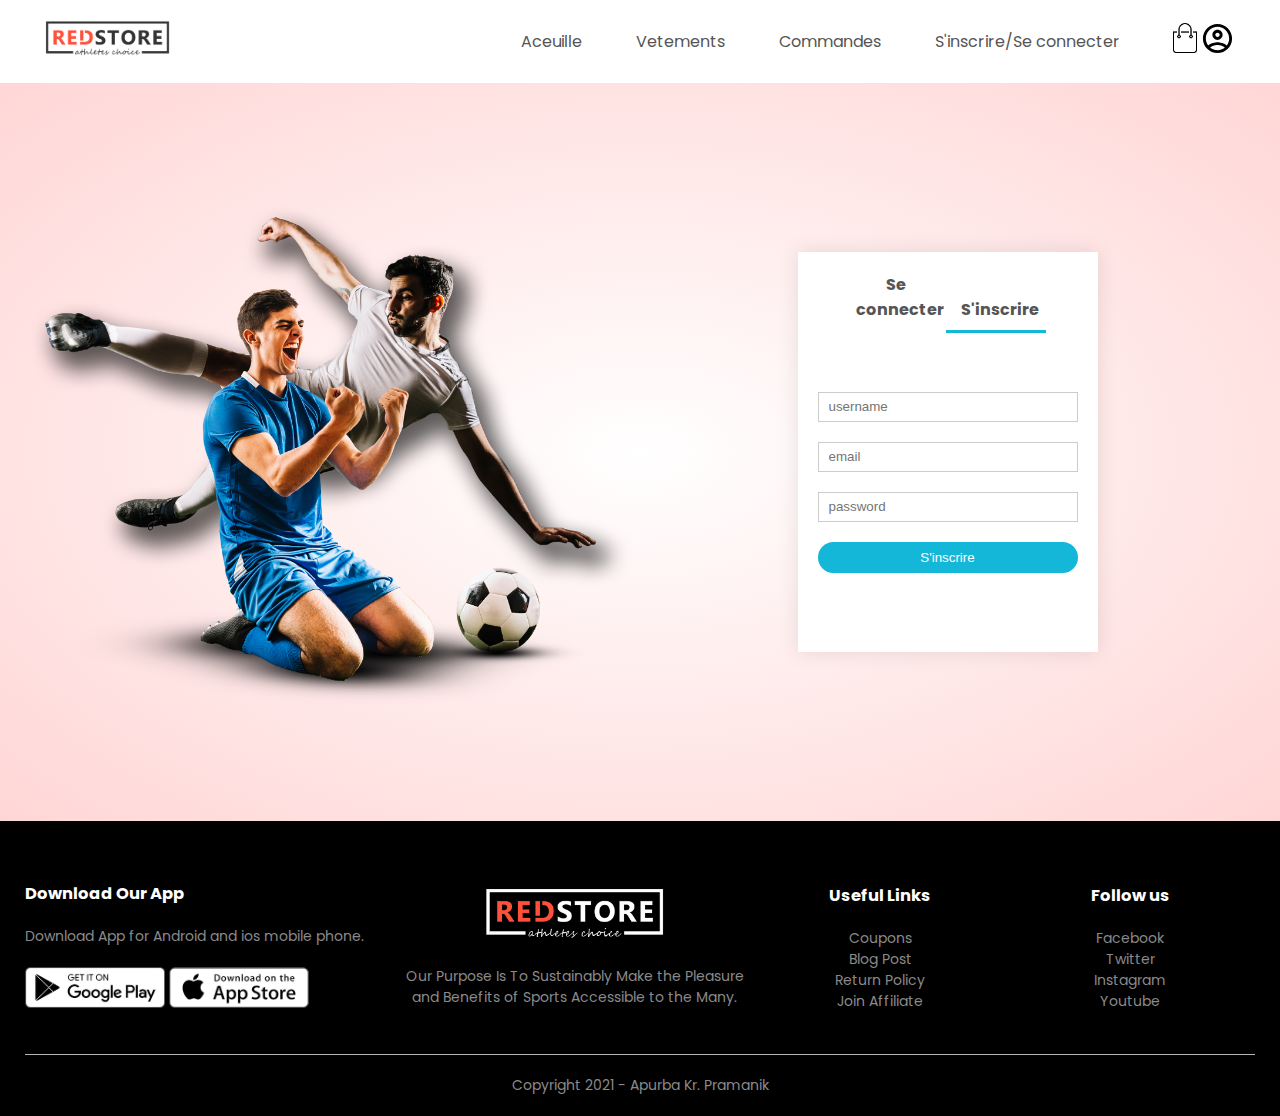
<file: account.html>
<!DOCTYPE html>
<html>
    
    <head>
        <meta charset="utf-8">
        <meta name="viewport" content="width-device-width, initial-scale=1.0">
        <title>All Products - Redstore</title>
        <link rel="stylesheet" href="css/style.css">
        <link rel="preconnect" href="https://fonts.gstatic.com">
        <link href="https://fonts.googleapis.com/css2?family=Poppins:wght@200;300;400;500;600;700&display=swap" rel="stylesheet">
        <!--added a cdn link by searching font awesome4 cdn and getting this link from https://www.bootstrapcdn.com/fontawesome/ this url*/-->
        <link rel="stylesheet" href="https://stackpath.bootstrapcdn.com/font-awesome/4.7.0/css/font-awesome.min.css">

    </head>
    <body>
        <!--<div class ="header">-->
        <div class="container">
            <div class="navbar">
                <div class="logo">
                    <a href="index.html"><img src="images/logo.png" width="125px"></a>
                </div>
                <nav>
                    <ul id="MenuItems">
                        <li><a href="index.html">Aceuille</a></li>
                         <li><a href="products.html">Vetements</a></li>
                         <li><a href="#">Commandes</a></li>
                         <li><a href="account.html">S'inscrire/Se connecter</a></li>
                    </ul>
                </nav>
                <a href="cart.html"><img src="images/cart.png" width="30px" height="30px"></a>
                <a href="#"><img src="images/profile.svg" alt="profile" width="35px" height="35px"></a>
                <img src="images/menu.png" class="menu-icon" onClick="menutoggle()" >
            </div>
           
        </div>
    <!--</div>-->
    
        
        <!------------------------------ account-page details------------------------------>

        <div class="account-page">
            <div class="container">
                <div class="row">
                    <div class="col-2">
                        <img src="images/image1.png" width="100%">
                    </div>
                    <div class="col-2">
                        <div class="form-container">
                            <div class="form-btn">
                                <span onclick="login()">Se connecter</span>
                                <span onclick="register()">S'inscrire</span>
                                <hr id="Indicator">
                            </div>
                            <form id="LoginForm">
                                <input type="text" placeholder="username">
                                <input type="password" placeholder="password">
                                <button type="submit" class="btn">Se connecter</button>
                                <a href="">Mot de passe oubié</a>
                            </form>
                            
                            <form id="RegForm">
                                <input type="text" placeholder="username">
                                <input type="email" placeholder="email">
                                <input type="password" placeholder="password">
                                <button type="submit" class="btn">S'inscrire</button>
                            </form>
                        </div>
                    </div>
                </div>
                    
            </div>
        </div>
        
       
        <!----------------------------------footer------------------------------------->
        <div class ="footer">
        <div class="container">
            
            <div class="row">
                <div class="footer-col-1">
                    <h3>Download Our App</h3>
                    <p>Download App for Android and ios mobile phone.</p>
                    <div class="app-logo">
                        <img src="images/play-store.png" alt="">
                        <img src="images/app-store.png" alt="">
                    </div>
                </div>
                <div class="footer-col-2">
                    <img src="images/logo-white.png">
                    <p>Our Purpose Is To Sustainably Make the Pleasure and Benefits of Sports Accessible to the Many.</p>
                </div>
                <div class="footer-col-3">
                    <h3>Useful Links</h3>
                   <ul>
                       <li>Coupons</li>
                       <li>Blog Post</li>
                       <li>Return Policy</li>
                       <li>Join Affiliate</li>
                    </ul>
                </div>
                <div class="footer-col-4">
                    <h3>Follow us</h3>
                   <ul>
                       <li>Facebook</li>
                       <li>Twitter</li>
                       <li>Instagram</li>
                       <li>Youtube</li>
                    </ul>
                </div>
                
            </div>
            
            <hr><!--horizontal line-->
            <p class="copyright">Copyright 2021 - Apurba Kr. Pramanik</p>
            
        </div>
    </div>
        
        
        <!-----------------------------------js for toggle menu-------------------------------------->
        <script>
            var menuItems=document.getElementById("MenuItems");
            
            MenuItems.style.maxHeight="0px";
            function menutoggle(){
                if(MenuItems.style.maxHeight == "0px"){
                    MenuItems.style.maxHeight="200px";
                }
                else{
                    MenuItems.style.maxHeight="0px";
                }
            }
        </script>
        
                <!-----------------------------------js for toggle form-------------------------------------->
        <script>
            var LoginForm=document.getElementById("LoginForm");
            var RegForm=document.getElementById("RegForm");
            var Indicator=document.getElementById("Indicator");
            
            function register(){
                RegForm.style.transform="translateX(0px)";
                LoginForm.style.transform="translateX(0px)";
                Indicator.style.transform="translateX(100px)"
            }
            function login(){
                RegForm.style.transform="translateX(300px)";
                LoginForm.style.transform="translateX(300px)";
                Indicator.style.transform="translateX(0px)";
            }
        </script>

    </body>
</html>
</file>
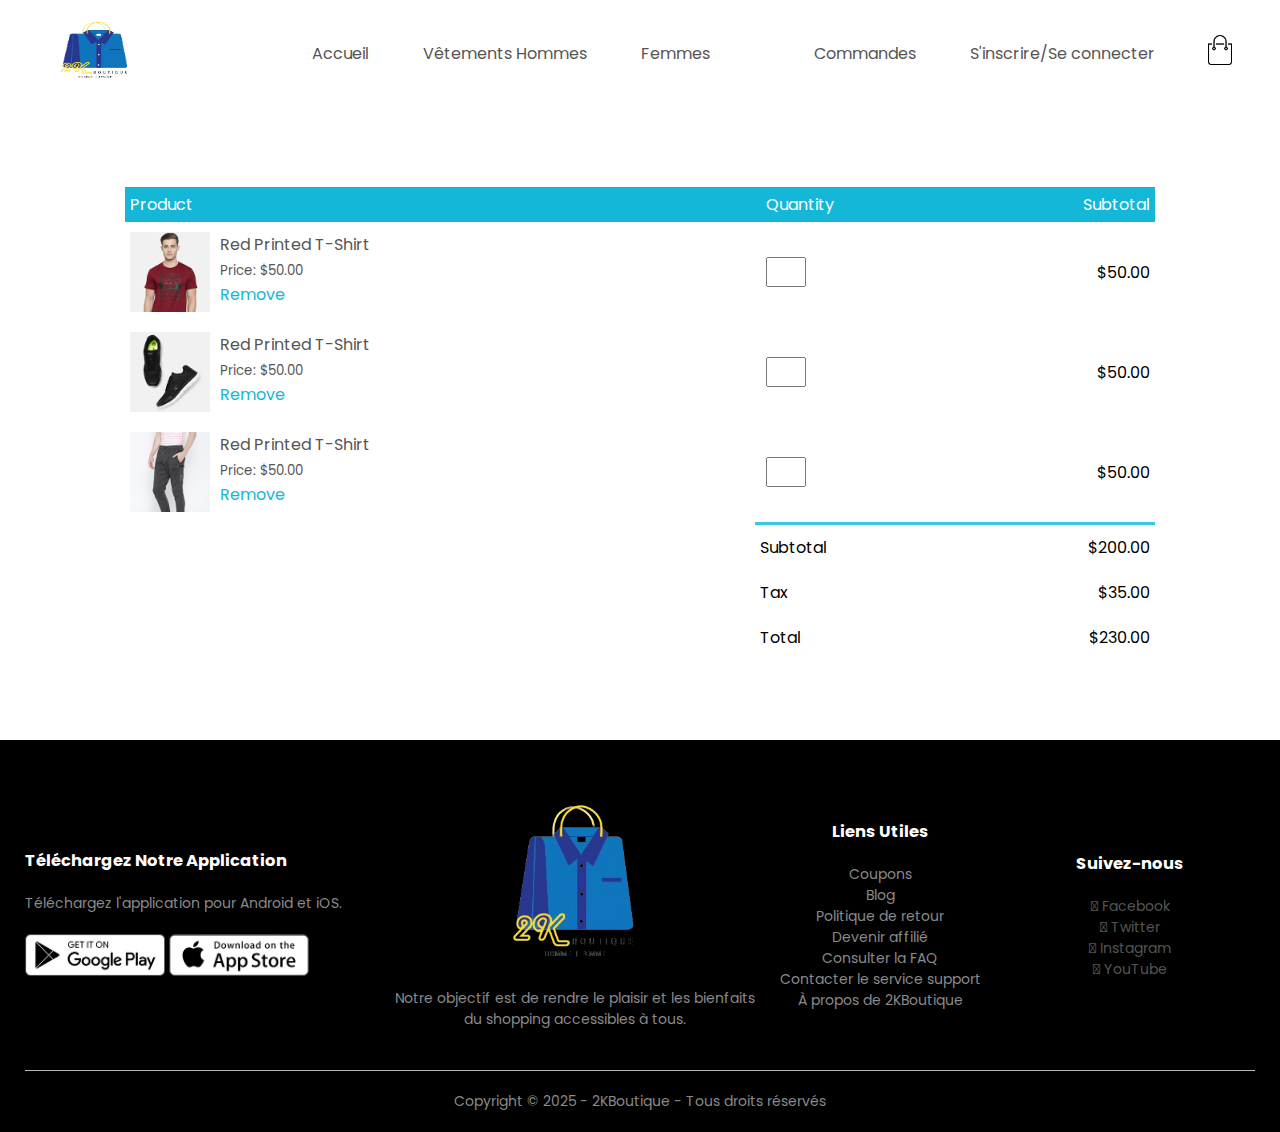
<file: cart.html>
<!DOCTYPE html>
<html>
    
    <head>
        <meta charset="utf-8">
        <meta name="viewport" content="width-device-width, initial-scale=1.0">
        <title>All Products - Redstore</title>
        <link rel="stylesheet" href="css/style.css">
        <link rel="preconnect" href="https://fonts.gstatic.com">
        <link href="https://fonts.googleapis.com/css2?family=Poppins:wght@200;300;400;500;600;700&display=swap" rel="stylesheet">
        <!--added a cdn link by searching font awesome4 cdn and getting this link from https://www.bootstrapcdn.com/fontawesome/ this url*/-->
        <link rel="stylesheet" href="https://stackpath.bootstrapcdn.com/font-awesome/4.7.0/css/font-awesome.min.css">

    </head>
    <body>
        <!--<div class ="header">-->
        <div class="container">
            <div class="navbar">
                <div class="logo">
                    <a href="index.html"><img src="images/logo_2kboutique.png" width="100px" height="60px"></a>
                </div>
                <nav>
                    <ul id="MenuItems">
                        <li><a href="index.html">Accueil</a></li>
                        <li class="submenu">
                            <a href="#">Vêtements</a>
                            <ul class="dropdown">
                                <li><a href="products_homme.html">Hommes</a></li>
                                <li><a href="products_femme.html">Femmes</a></li>
                            </ul>
                        </li>
                        <li><a href="#">Commandes</a></li>
                        <li><a href="account.html">S'inscrire/Se connecter</a></li>
                    </ul>
                </nav>
                <a href="cart.html"><img src="images/cart.png" width="30px" height="30px"></a>
                <img src="images/menu.png" class="menu-icon" onClick="menutoggle()" >
            </div>
           
        </div>
    <!--</div>-->
    
        
        <!------------------------------ cart items details------------------------------>

        <div class="small-container cart-page">
        <table>
            <tr>
                <th>Product</th>
                <th>Quantity</th>
                <th>Subtotal</th>
            </tr>
            <tr>
                <td>
                    <div class="cart-info">
                        <img src="images/buy-1.jpg">
                        <div>
                            <p>Red Printed T-Shirt</p>
                            <small>Price: $50.00</small><br>
                            <a href="">Remove</a>
                        </div>
                    </div>
                </td>
                <td><input type="number" vlaue="1"></td>
                <td>$50.00</td>
            </tr>
            <tr>
                <td>
                    <div class="cart-info">
                        <img src="images/buy-2.jpg">
                        <div>
                            <p>Red Printed T-Shirt</p>
                            <small>Price: $50.00</small><br>
                            <a href="">Remove</a>
                        </div>
                    </div>
                </td>
                <td><input type="number" vlaue="1"></td>
                <td>$50.00</td>
            </tr>
            <tr>
                <td>
                    <div class="cart-info">
                        <img src="images/buy-3.jpg">
                        <div>
                            <p>Red Printed T-Shirt</p>
                            <small>Price: $50.00</small><br>
                            <a href="">Remove</a>
                        </div>
                    </div>
                </td>
                <td><input type="number" vlaue="1"></td>
                <td>$50.00</td>
            </tr>
            </table>
            
            <div class="total-price">
                <table>
                    <tr>
                        <td>Subtotal</td>
                        <td>$200.00</td>
                    </tr>
                    <tr>
                        <td>Tax</td>
                        <td>$35.00</td>
                    </tr>
                    <tr>
                        <td>Total</td>
                        <td>$230.00</td>
                    </tr>
                </table>
            </div>
        </div>
        
        
       
        <!----------------------------------footer------------------------------------->
        <div class="footer">
            <div class="container">
                <div class="row">
                    <div class="footer-col-1">
                        <h3>Téléchargez Notre Application</h3>
                        <p>Téléchargez l'application pour Android et iOS.</p>
                        <div class="app-logo">
                            <img src="images/play-store.png" alt="Google Play">
                            <img src="images/app-store.png" alt="App Store">
                        </div>
                    </div>
                    <div class="footer-col-2">
                        <img src="images/logo_2kboutique.png" alt="2K Boutique Logo">
                        <p>Notre objectif est de rendre le plaisir et les bienfaits du shopping accessibles à tous.</p>
                    </div>
                    <div class="footer-col-3">
                        <h3>Liens Utiles</h3>
                        <ul>
                            <li>Coupons</li>
                            <li>Blog</li>
                            <li>Politique de retour</li>
                            <li>Devenir affilié</li>
                            <li>Consulter la FAQ</li>
                            <li>Contacter le service support</li>
                            <li>À propos de 2KBoutique</li>
                        </ul>
                    </div>
                    <div class="footer-col-4">
                        <h3>Suivez-nous</h3>
                        <ul class="social-links">
                            <li><a href="#"><i class="fab fa-facebook"></i> Facebook</a></li>
                            <li><a href="#"><i class="fab fa-twitter"></i> Twitter</a></li>
                            <li><a href="#"><i class="fab fa-instagram"></i> Instagram</a></li>
                            <li><a href="#"><i class="fab fa-youtube"></i> YouTube</a></li>
                        </ul>
                    </div>
                </div>
                
                <hr> <!-- Ligne horizontale -->
                <p class="copyright">Copyright © 2025 - 2KBoutique - Tous droits réservés</p>
            </div>
        </div>
        
        
        <!-----------------------------------js for toggle menu-------------------------------------->
        <script>
            var menuItems=document.getElementById("MenuItems");
            
            MenuItems.style.maxHeight="0px";
            function menutoggle(){
                if(MenuItems.style.maxHeight == "0px"){
                    MenuItems.style.maxHeight="200px";
                }
                else{
                    MenuItems.style.maxHeight="0px";
                }
            }
        </script>
     
    </body>
</html>
</file>
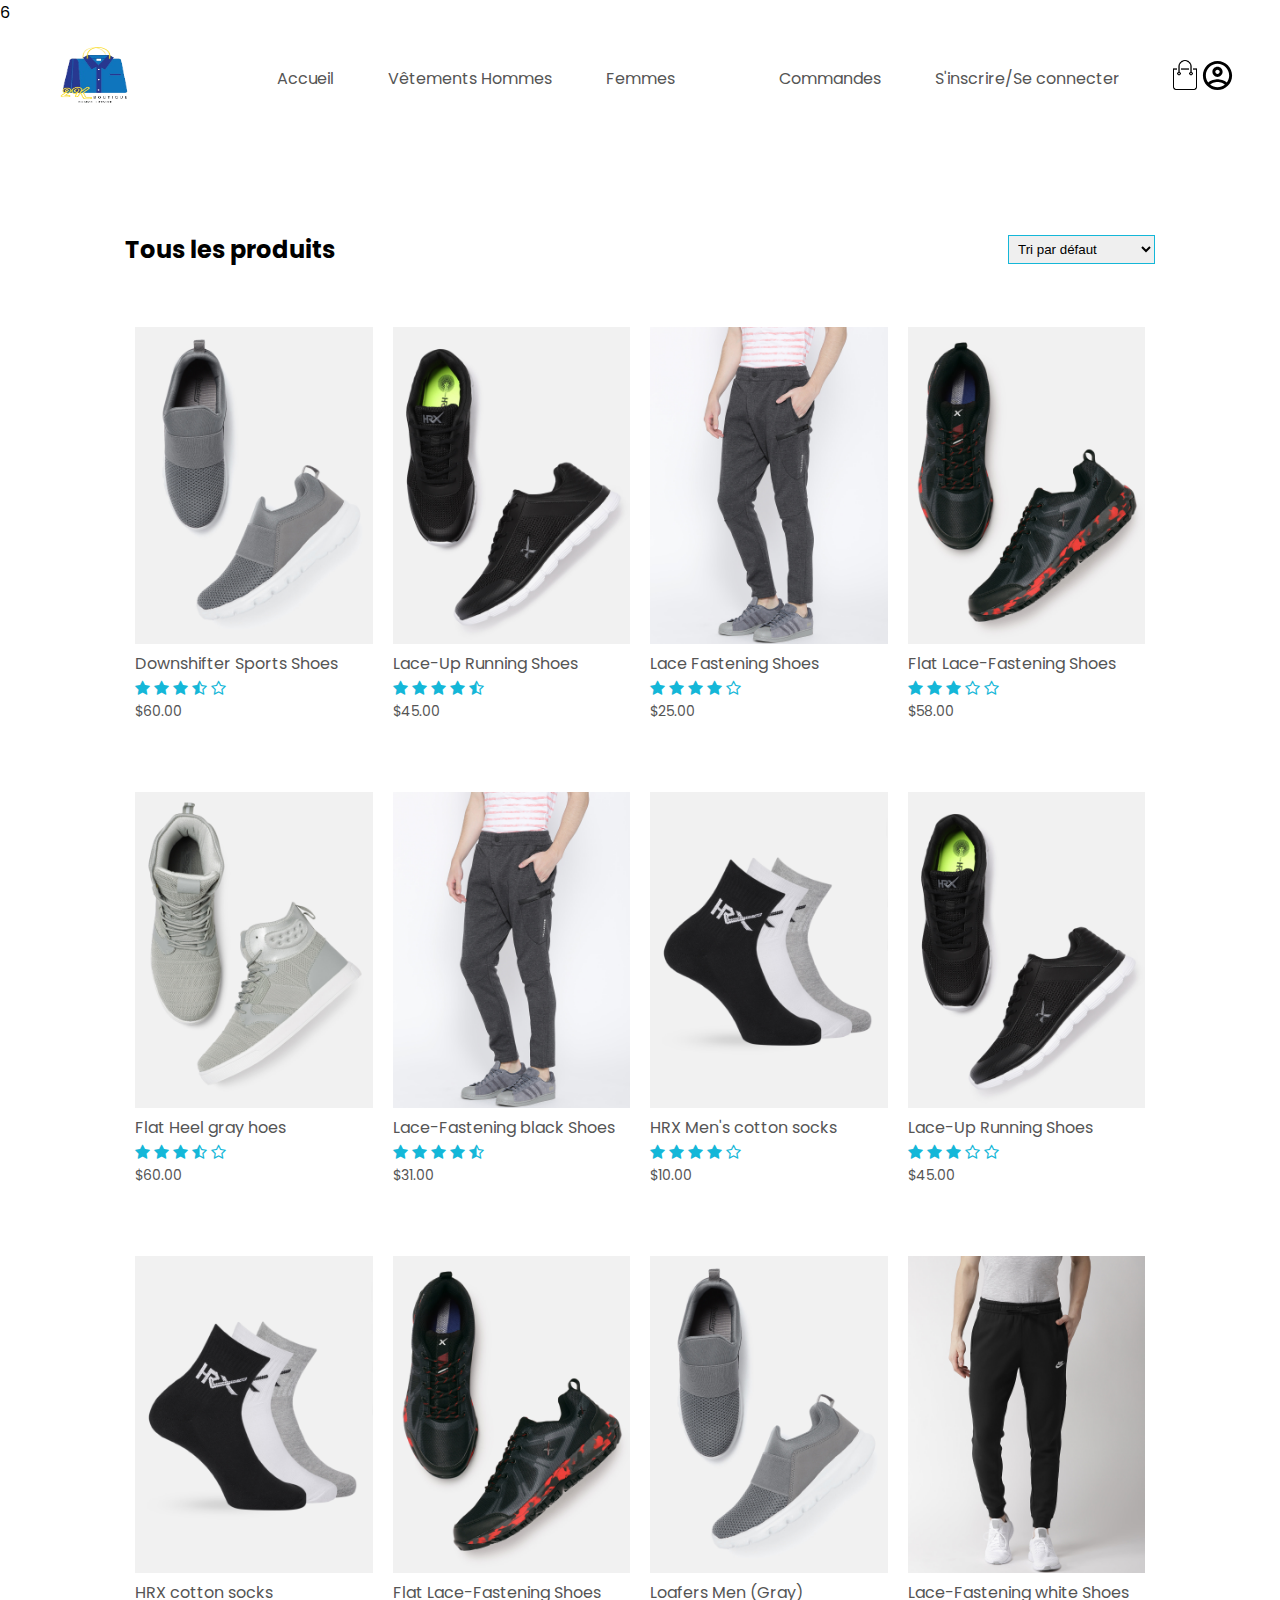
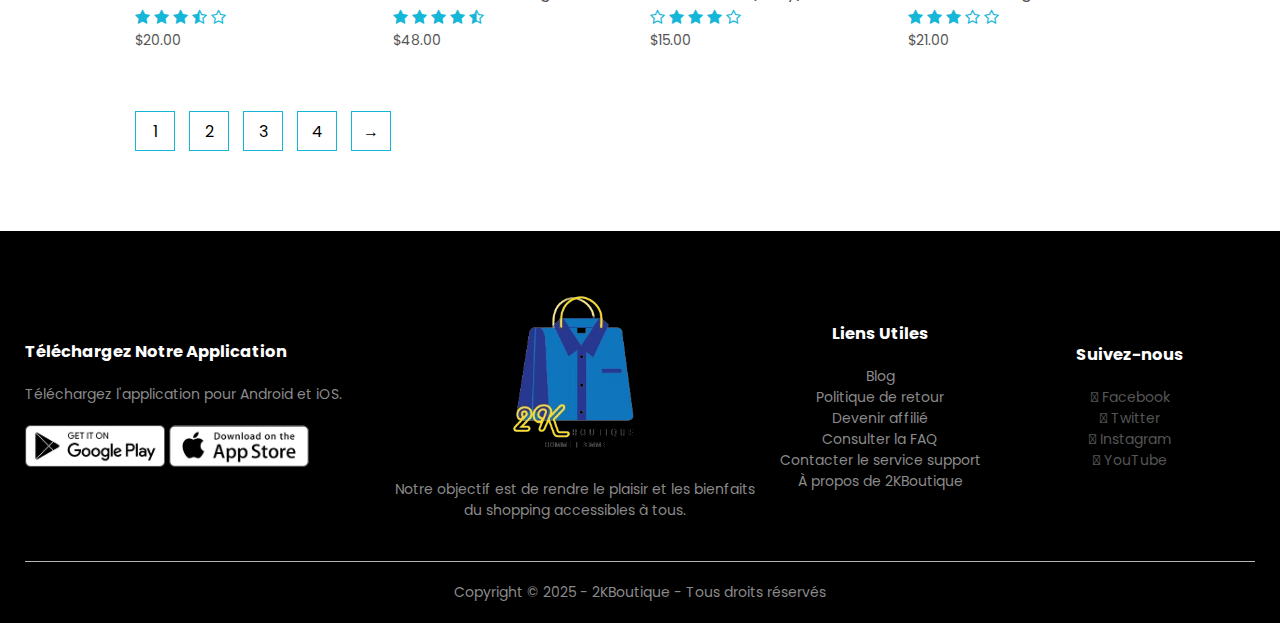
<file: products.html>
<!DOCTYPE html>
<html>
    
    <head>
        <meta charset="utf-8">
        <meta name="viewport" content="width-device-width, initial-scale=1.0">
        <title>All Products - Redstore</title>
        <link rel="stylesheet" href="css/style.css">
        <link rel="preconnect" href="https://fonts.gstatic.com">
        <link href="https://fonts.googleapis.com/css2?family=Poppins:wght@200;300;400;500;600;700&display=swap" rel="stylesheet">
        <!--added a cdn link by searching font awesome4 cdn and getting this link from https://www.bootstrapcdn.com/fontawesome/ this url*/-->
        <link rel="stylesheet" href="https://stackpath.bootstrapcdn.com/font-awesome/4.7.0/css/font-awesome.min.css">

    </head>
    <body>
        <!--<div class ="header">-->6
        <div class="container">
            <div class="navbar">
                <div class="logo">
                    <a href="index.html"><img src="images/logo_2kboutique.png" width="100px" height="60px"></a>
                </div>
                <nav>
                    <ul id="MenuItems">
                        <li><a href="index.html">Accueil</a></li>
                        <li class="submenu">
                            <a href="#">Vêtements</a>
                            <ul class="dropdown">
                                <li><a href="products_homme.html">Hommes</a></li>
                                <li><a href="products_femme.html">Femmes</a></li>
                            </ul>
                        </li>
                        <li><a href="#">Commandes</a></li>
                        <li><a href="account.html">S'inscrire/Se connecter</a></li>
                    </ul>
                </nav>
                <a href="cart.html"><img src="images/cart.png" width="30px" height="30px"></a>
                <a href="#"><img src="images/profile.svg" alt="profile" width="35px" height="35px"></a>
                <img src="images/menu.png" class="menu-icon" onClick="menutoggle()" >
            </div>
           
        </div>
    <!--</div>-->
    
        
        <!------------------------------ Products------------------------------>
        <div class="small-container">
            <div class="row row-2">
                <h2>Tous les produits</h2>
                <select>
                    <option>Tri par défaut</option>
                    <option>Trier par prix</option>
                    <option>Trier par marque</option>
                    <option>Trier par évaluation</option>
                    <option>Trier par popularité</option>
                </select>
            </div>
            
            
            <!--<h2 class="title" >Featured Products</h2>-->
            <div class="row">
                    <div class="col-4">
                        <a href="products-details.html"><img src="images/product-11.jpg"></a>
                        <a href="products-details.html"><h4>Downshifter Sports Shoes</h4></a>
                        <div class="rating">
                            
                            <i class="fa fa-star" ></i>
                            <i class="fa fa-star" ></i>
                            <i class="fa fa-star" ></i>
                            <i class="fa fa-star-half-o" ></i>
                            <i class="fa fa-star-o" ></i>
                        </div>
                        <p>$60.00</p>
                    </div>
                    <div class="col-4">
                        <a href="products-details.html"><img src="images/product-2.jpg"></a>
                        <h4>Lace-Up Running Shoes</h4>
                        <div class="rating">
                            <i class="fa fa-star" ></i>
                            <i class="fa fa-star" ></i>
                            <i class="fa fa-star" ></i>
                            <i class="fa fa-star" ></i>
                            <i class="fa fa-star-half-o" ></i>
                        </div>
                        <p>$45.00</p>
                    </div>
                    <div class="col-4">
                        <a href="products-details.html"><img src="images/product-3.jpg"></a>
                        <h4>Lace Fastening Shoes</h4>
                        <div class="rating">
                            <i class="fa fa-star" ></i>
                            <i class="fa fa-star" ></i>
                            <i class="fa fa-star" ></i>
                            <i class="fa fa-star" ></i>
                            <i class="fa fa-star-o" ></i>
                        </div>
                        <p>$25.00</p>
                    </div>
                    <div class="col-4">
                        <a href="products-details.html"><img src="images/product-10.jpg"></a>
                        <h4>Flat Lace-Fastening Shoes</h4>
                        <div class="rating">
                            <i class="fa fa-star" ></i>
                            <i class="fa fa-star" ></i>
                            <i class="fa fa-star" ></i>
                            <i class="fa fa-star-o" ></i>
                            <i class="fa fa-star-o" ></i>
                        </div>
                        <p>$58.00</p>
                    </div>  
                </div>
            
            <!-------------- new row----------------->
            
            <div class="row">
                    <div class="col-4">
                        <a href="products-details.html"><img src="images/product-5.jpg"></a>
                        <h4>Flat Heel gray hoes</h4>
                        <div class="rating">
                            
                            <i class="fa fa-star" ></i>
                            <i class="fa fa-star" ></i>
                            <i class="fa fa-star" ></i>
                            <i class="fa fa-star-half-o" ></i>
                            <i class="fa fa-star-o" ></i>
                        </div>
                        <p>$60.00</p>
                    </div>
                    <div class="col-4">
                        <a href="products-details.html"><img src="images/product-3.jpg"></a>
                        <h4>Lace-Fastening black Shoes</h4>
                        <div class="rating">
                            <i class="fa fa-star" ></i>
                            <i class="fa fa-star" ></i>
                            <i class="fa fa-star" ></i>
                            <i class="fa fa-star" ></i>
                            <i class="fa fa-star-half-o" ></i>
                        </div>
                        <p>$31.00</p>
                    </div>
                    <div class="col-4">
                        <a href="products-details.html"><img src="images/product-7.jpg"></a>
                        <h4>HRX Men's cotton socks</h4>
                        <div class="rating">
                            <i class="fa fa-star" ></i>
                            <i class="fa fa-star" ></i>
                            <i class="fa fa-star" ></i>
                            <i class="fa fa-star" ></i>
                            <i class="fa fa-star-o" ></i>
                        </div>
                        <p>$10.00</p>
                    </div>
                    <div class="col-4">
                        <a href="products-details.html"><img src="images/product-2.jpg"></a>
                        <h4>Lace-Up Running Shoes</h4>
                        <div class="rating">
                            <i class="fa fa-star" ></i>
                            <i class="fa fa-star" ></i>
                            <i class="fa fa-star" ></i>
                            <i class="fa fa-star-o" ></i>
                            <i class="fa fa-star-o" ></i>
                        </div>
                        <p>$45.00</p>
                    </div>  
                </div>
            <!--new row for the latest product-->
                <div class="row">
                    <div class="col-4">
                        <a href="products-details.html"><img src="images/product-7.jpg"></a>
                        <h4>HRX cotton socks</h4>
                        <div class="rating">
                            
                            <i class="fa fa-star" ></i>
                            <i class="fa fa-star" ></i>
                            <i class="fa fa-star" ></i>
                            <i class="fa fa-star-half-o" ></i>
                            <i class="fa fa-star-o" ></i>
                        </div>
                        <p>$20.00</p>
                    </div>
                    <div class="col-4">
                        <a href="products-details.html"><img src="images/product-10.jpg"></a>
                        <h4>Flat Lace-Fastening Shoes</h4>
                        <div class="rating">
                            <i class="fa fa-star" ></i>
                            <i class="fa fa-star" ></i>
                            <i class="fa fa-star" ></i>
                            <i class="fa fa-star" ></i>
                            <i class="fa fa-star-half-o" ></i>
                        </div>
                        <p>$48.00</p>
                    </div>
                    <div class="col-4">
                        <a href="products-details.html"><img src="images/product-11.jpg"></a>
                        <h4>Loafers Men (Gray)</h4>
                        <div class="rating">
                            <i class="fa fa-star-o" ></i>
                            <i class="fa fa-star" ></i>
                            <i class="fa fa-star" ></i>
                            <i class="fa fa-star" ></i>
                            <i class="fa fa-star-o" ></i>
                        </div>
                        <p>$15.00</p>
                    </div>
                    <div class="col-4">
                        <a href="products-details.html"><img src="images/product-12.jpg"></a>
                        <h4>Lace-Fastening white Shoes</h4>
                        <div class="rating">
                            <i class="fa fa-star" ></i>
                            <i class="fa fa-star" ></i>
                            <i class="fa fa-star" ></i>
                            <i class="fa fa-star-o" ></i>
                            <i class="fa fa-star-o" ></i>
                        </div>
                        <p>$21.00</p>
                    </div>  
                </div>
            
            <div class="page-btn">
                <span>1</span>
                <span>2</span>
                <span>3</span>
                <span>4</span>
                <span>&#8594;</span>
            </div>
            
        </div>
        
        
        <!----------------------------------footer------------------------------------->
        <div class="footer">
            <div class="container">
                <div class="row">
                    <div class="footer-col-1">
                        <h3>Téléchargez Notre Application</h3>
                        <p>Téléchargez l'application pour Android et iOS.</p>
                        <div class="app-logo">
                            <img src="images/play-store.png" alt="Google Play">
                            <img src="images/app-store.png" alt="App Store">
                        </div>
                    </div>
                    <div class="footer-col-2">
                        <img src="images/logo_2kboutique.png" alt="2K Boutique Logo">
                        <p>Notre objectif est de rendre le plaisir et les bienfaits du shopping accessibles à tous.</p>
                    </div>
                    <div class="footer-col-3">
                        <h3>Liens Utiles</h3>
                        <ul>
                            <li>Blog</li>
                            <li>Politique de retour</li>
                            <li>Devenir affilié</li>
                            <li>Consulter la FAQ</li>
                            <li>Contacter le service support</li>
                            <li>À propos de 2KBoutique</li>
                        </ul>
                    </div>
                    <div class="footer-col-4">
                        <h3>Suivez-nous</h3>
                        <ul class="social-links">
                            <li><a href="#"><i class="fab fa-facebook"></i> Facebook</a></li>
                            <li><a href="#"><i class="fab fa-twitter"></i> Twitter</a></li>
                            <li><a href="#"><i class="fab fa-instagram"></i> Instagram</a></li>
                            <li><a href="#"><i class="fab fa-youtube"></i> YouTube</a></li>
                        </ul>
                    </div>
                </div>
                
                <hr> <!-- Ligne horizontale -->
                <p class="copyright">Copyright © 2025 - 2KBoutique - Tous droits réservés</p>
            </div>
        </div>
        
        
        <!-----------------------------------js for toggle menu----------------------------------------------->
        <script>
            var menuItems=document.getElementById("MenuItems");
            
            MenuItems.style.maxHeight="0px";
            function menutoggle(){
                if(MenuItems.style.maxHeight == "0px"){
                    MenuItems.style.maxHeight="200px";
                }
                else{
                    MenuItems.style.maxHeight="0px";
                }
            }
        </script>
    </body>
</html>
</file>
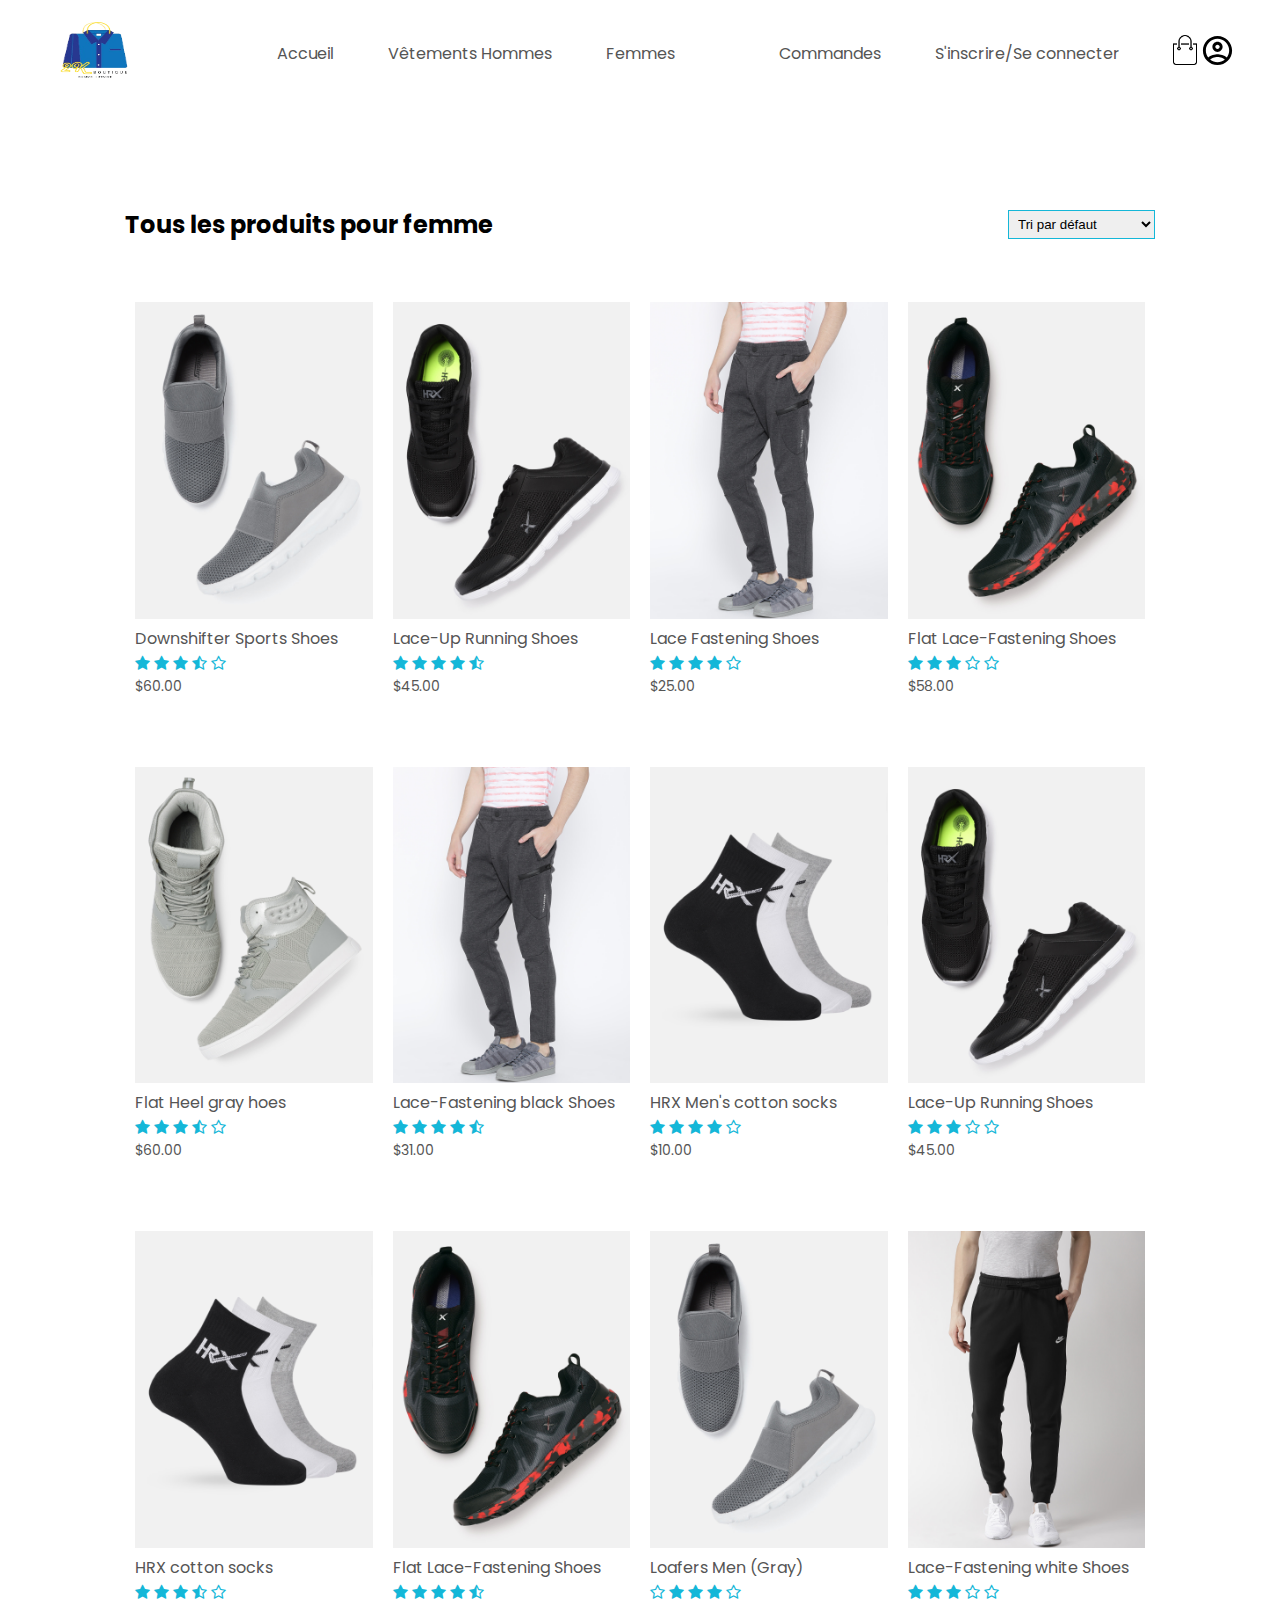
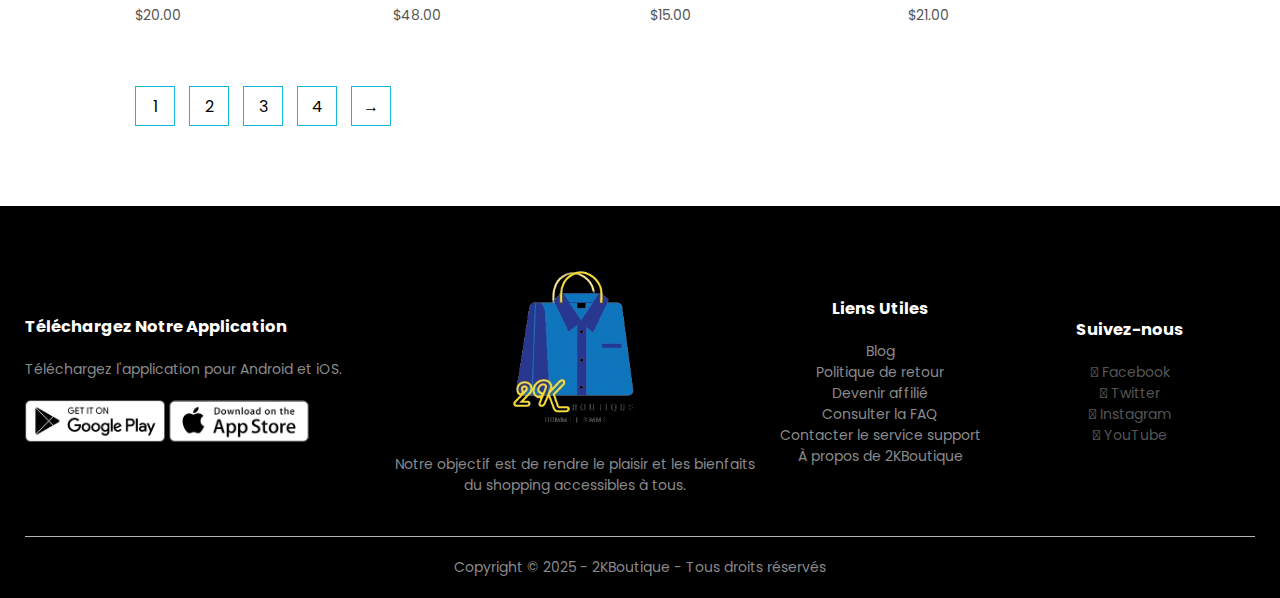
<file: products_femme.html>
<!DOCTYPE html>
<html>
    
    <head>
        <meta charset="utf-8">
        <meta name="viewport" content="width-device-width, initial-scale=1.0">
        <title>All Products - Redstore</title>
        <link rel="stylesheet" href="css/style.css">
        <link rel="preconnect" href="https://fonts.gstatic.com">
        <link href="https://fonts.googleapis.com/css2?family=Poppins:wght@200;300;400;500;600;700&display=swap" rel="stylesheet">
        <!--added a cdn link by searching font awesome4 cdn and getting this link from https://www.bootstrapcdn.com/fontawesome/ this url*/-->
        <link rel="stylesheet" href="https://stackpath.bootstrapcdn.com/font-awesome/4.7.0/css/font-awesome.min.css">

    </head>
    <body>
        <!--<div class ="header">-->
        <div class="container">
            <div class="navbar">
                <div class="logo">
                    <a href="index.html"><img src="images/logo_2kboutique.png" width="100px" height="60px"></a>
                </div>
                <nav>
                    <ul id="MenuItems">
                        <li><a href="index.html">Accueil</a></li>
                        <li class="submenu">
                            <a href="#">Vêtements</a>
                            <ul class="dropdown">
                                <li><a href="products_homme.html">Hommes</a></li>
                                <li><a href="products_femme.html">Femmes</a></li>
                            </ul>
                        </li>
                        <li><a href="#">Commandes</a></li>
                        <li><a href="account.html">S'inscrire/Se connecter</a></li>
                    </ul>
                </nav>
                <a href="cart.html"><img src="images/cart.png" width="30px" height="30px"></a>
                <a href="#"><img src="images/profile.svg" alt="profile" width="35px" height="35px"></a>
                <img src="images/menu.png" class="menu-icon" onClick="menutoggle()" >
            </div>
           
        </div>
    <!--</div>-->
    
        
        <!------------------------------ Products------------------------------>
        <div class="small-container">
            <div class="row row-2">
                <h2>Tous les produits pour femme</h2>
                <select>
                    <option>Tri par défaut</option>
                    <option>Trier par prix</option>
                    <option>Trier par marque</option>
                    <option>Trier par évaluation</option>
                    <option>Trier par popularité</option>
                </select>
            </div>
            
            
            <!--<h2 class="title" >Featured Products</h2>-->
            <div class="row">
                    <div class="col-4">
                        <a href="products-details.html"><img src="images/product-11.jpg"></a>
                        <a href="products-details.html"><h4>Downshifter Sports Shoes</h4></a>
                        <div class="rating">
                            
                            <i class="fa fa-star" ></i>
                            <i class="fa fa-star" ></i>
                            <i class="fa fa-star" ></i>
                            <i class="fa fa-star-half-o" ></i>
                            <i class="fa fa-star-o" ></i>
                        </div>
                        <p>$60.00</p>
                    </div>
                    <div class="col-4">
                        <a href="products-details.html"><img src="images/product-2.jpg"></a>
                        <h4>Lace-Up Running Shoes</h4>
                        <div class="rating">
                            <i class="fa fa-star" ></i>
                            <i class="fa fa-star" ></i>
                            <i class="fa fa-star" ></i>
                            <i class="fa fa-star" ></i>
                            <i class="fa fa-star-half-o" ></i>
                        </div>
                        <p>$45.00</p>
                    </div>
                    <div class="col-4">
                        <a href="products-details.html"><img src="images/product-3.jpg"></a>
                        <h4>Lace Fastening Shoes</h4>
                        <div class="rating">
                            <i class="fa fa-star" ></i>
                            <i class="fa fa-star" ></i>
                            <i class="fa fa-star" ></i>
                            <i class="fa fa-star" ></i>
                            <i class="fa fa-star-o" ></i>
                        </div>
                        <p>$25.00</p>
                    </div>
                    <div class="col-4">
                        <a href="products-details.html"><img src="images/product-10.jpg"></a>
                        <h4>Flat Lace-Fastening Shoes</h4>
                        <div class="rating">
                            <i class="fa fa-star" ></i>
                            <i class="fa fa-star" ></i>
                            <i class="fa fa-star" ></i>
                            <i class="fa fa-star-o" ></i>
                            <i class="fa fa-star-o" ></i>
                        </div>
                        <p>$58.00</p>
                    </div>  
                </div>
            
            <!-------------- new row----------------->
            
            <div class="row">
                    <div class="col-4">
                        <a href="products-details.html"><img src="images/product-5.jpg"></a>
                        <h4>Flat Heel gray hoes</h4>
                        <div class="rating">
                            
                            <i class="fa fa-star" ></i>
                            <i class="fa fa-star" ></i>
                            <i class="fa fa-star" ></i>
                            <i class="fa fa-star-half-o" ></i>
                            <i class="fa fa-star-o" ></i>
                        </div>
                        <p>$60.00</p>
                    </div>
                    <div class="col-4">
                        <a href="products-details.html"><img src="images/product-3.jpg"></a>
                        <h4>Lace-Fastening black Shoes</h4>
                        <div class="rating">
                            <i class="fa fa-star" ></i>
                            <i class="fa fa-star" ></i>
                            <i class="fa fa-star" ></i>
                            <i class="fa fa-star" ></i>
                            <i class="fa fa-star-half-o" ></i>
                        </div>
                        <p>$31.00</p>
                    </div>
                    <div class="col-4">
                        <a href="products-details.html"><img src="images/product-7.jpg"></a>
                        <h4>HRX Men's cotton socks</h4>
                        <div class="rating">
                            <i class="fa fa-star" ></i>
                            <i class="fa fa-star" ></i>
                            <i class="fa fa-star" ></i>
                            <i class="fa fa-star" ></i>
                            <i class="fa fa-star-o" ></i>
                        </div>
                        <p>$10.00</p>
                    </div>
                    <div class="col-4">
                        <a href="products-details.html"><img src="images/product-2.jpg"></a>
                        <h4>Lace-Up Running Shoes</h4>
                        <div class="rating">
                            <i class="fa fa-star" ></i>
                            <i class="fa fa-star" ></i>
                            <i class="fa fa-star" ></i>
                            <i class="fa fa-star-o" ></i>
                            <i class="fa fa-star-o" ></i>
                        </div>
                        <p>$45.00</p>
                    </div>  
                </div>
            <!--new row for the latest product-->
                <div class="row">
                    <div class="col-4">
                        <a href="products-details.html"><img src="images/product-7.jpg"></a>
                        <h4>HRX cotton socks</h4>
                        <div class="rating">
                            
                            <i class="fa fa-star" ></i>
                            <i class="fa fa-star" ></i>
                            <i class="fa fa-star" ></i>
                            <i class="fa fa-star-half-o" ></i>
                            <i class="fa fa-star-o" ></i>
                        </div>
                        <p>$20.00</p>
                    </div>
                    <div class="col-4">
                        <a href="products-details.html"><img src="images/product-10.jpg"></a>
                        <h4>Flat Lace-Fastening Shoes</h4>
                        <div class="rating">
                            <i class="fa fa-star" ></i>
                            <i class="fa fa-star" ></i>
                            <i class="fa fa-star" ></i>
                            <i class="fa fa-star" ></i>
                            <i class="fa fa-star-half-o" ></i>
                        </div>
                        <p>$48.00</p>
                    </div>
                    <div class="col-4">
                        <a href="products-details.html"><img src="images/product-11.jpg"></a>
                        <h4>Loafers Men (Gray)</h4>
                        <div class="rating">
                            <i class="fa fa-star-o" ></i>
                            <i class="fa fa-star" ></i>
                            <i class="fa fa-star" ></i>
                            <i class="fa fa-star" ></i>
                            <i class="fa fa-star-o" ></i>
                        </div>
                        <p>$15.00</p>
                    </div>
                    <div class="col-4">
                        <a href="products-details.html"><img src="images/product-12.jpg"></a>
                        <h4>Lace-Fastening white Shoes</h4>
                        <div class="rating">
                            <i class="fa fa-star" ></i>
                            <i class="fa fa-star" ></i>
                            <i class="fa fa-star" ></i>
                            <i class="fa fa-star-o" ></i>
                            <i class="fa fa-star-o" ></i>
                        </div>
                        <p>$21.00</p>
                    </div>  
                </div>
            
            <div class="page-btn">
                <span>1</span>
                <span>2</span>
                <span>3</span>
                <span>4</span>
                <span>&#8594;</span>
            </div>
            
        </div>
        
        
        <!----------------------------------footer------------------------------------->
        <div class="footer">
            <div class="container">
                <div class="row">
                    <div class="footer-col-1">
                        <h3>Téléchargez Notre Application</h3>
                        <p>Téléchargez l'application pour Android et iOS.</p>
                        <div class="app-logo">
                            <img src="images/play-store.png" alt="Google Play">
                            <img src="images/app-store.png" alt="App Store">
                        </div>
                    </div>
                    <div class="footer-col-2">
                        <img src="images/logo_2kboutique.png" alt="2K Boutique Logo">
                        <p>Notre objectif est de rendre le plaisir et les bienfaits du shopping accessibles à tous.</p>
                    </div>
                    <div class="footer-col-3">
                        <h3>Liens Utiles</h3>
                        <ul>
                            <li>Blog</li>
                            <li>Politique de retour</li>
                            <li>Devenir affilié</li>
                            <li>Consulter la FAQ</li>
                            <li>Contacter le service support</li>
                            <li>À propos de 2KBoutique</li>
                        </ul>
                    </div>
                    <div class="footer-col-4">
                        <h3>Suivez-nous</h3>
                        <ul class="social-links">
                            <li><a href="#"><i class="fab fa-facebook"></i> Facebook</a></li>
                            <li><a href="#"><i class="fab fa-twitter"></i> Twitter</a></li>
                            <li><a href="#"><i class="fab fa-instagram"></i> Instagram</a></li>
                            <li><a href="#"><i class="fab fa-youtube"></i> YouTube</a></li>
                        </ul>
                    </div>
                </div>
                
                <hr> <!-- Ligne horizontale -->
                <p class="copyright">Copyright © 2025 - 2KBoutique - Tous droits réservés</p>
            </div>
        </div>
        
        
        <!-----------------------------------js for toggle menu----------------------------------------------->
        <script>
            var menuItems=document.getElementById("MenuItems");
            
            MenuItems.style.maxHeight="0px";
            function menutoggle(){
                if(MenuItems.style.maxHeight == "0px"){
                    MenuItems.style.maxHeight="200px";
                }
                else{
                    MenuItems.style.maxHeight="0px";
                }
            }
        </script>
    </body>
</html>
</file>
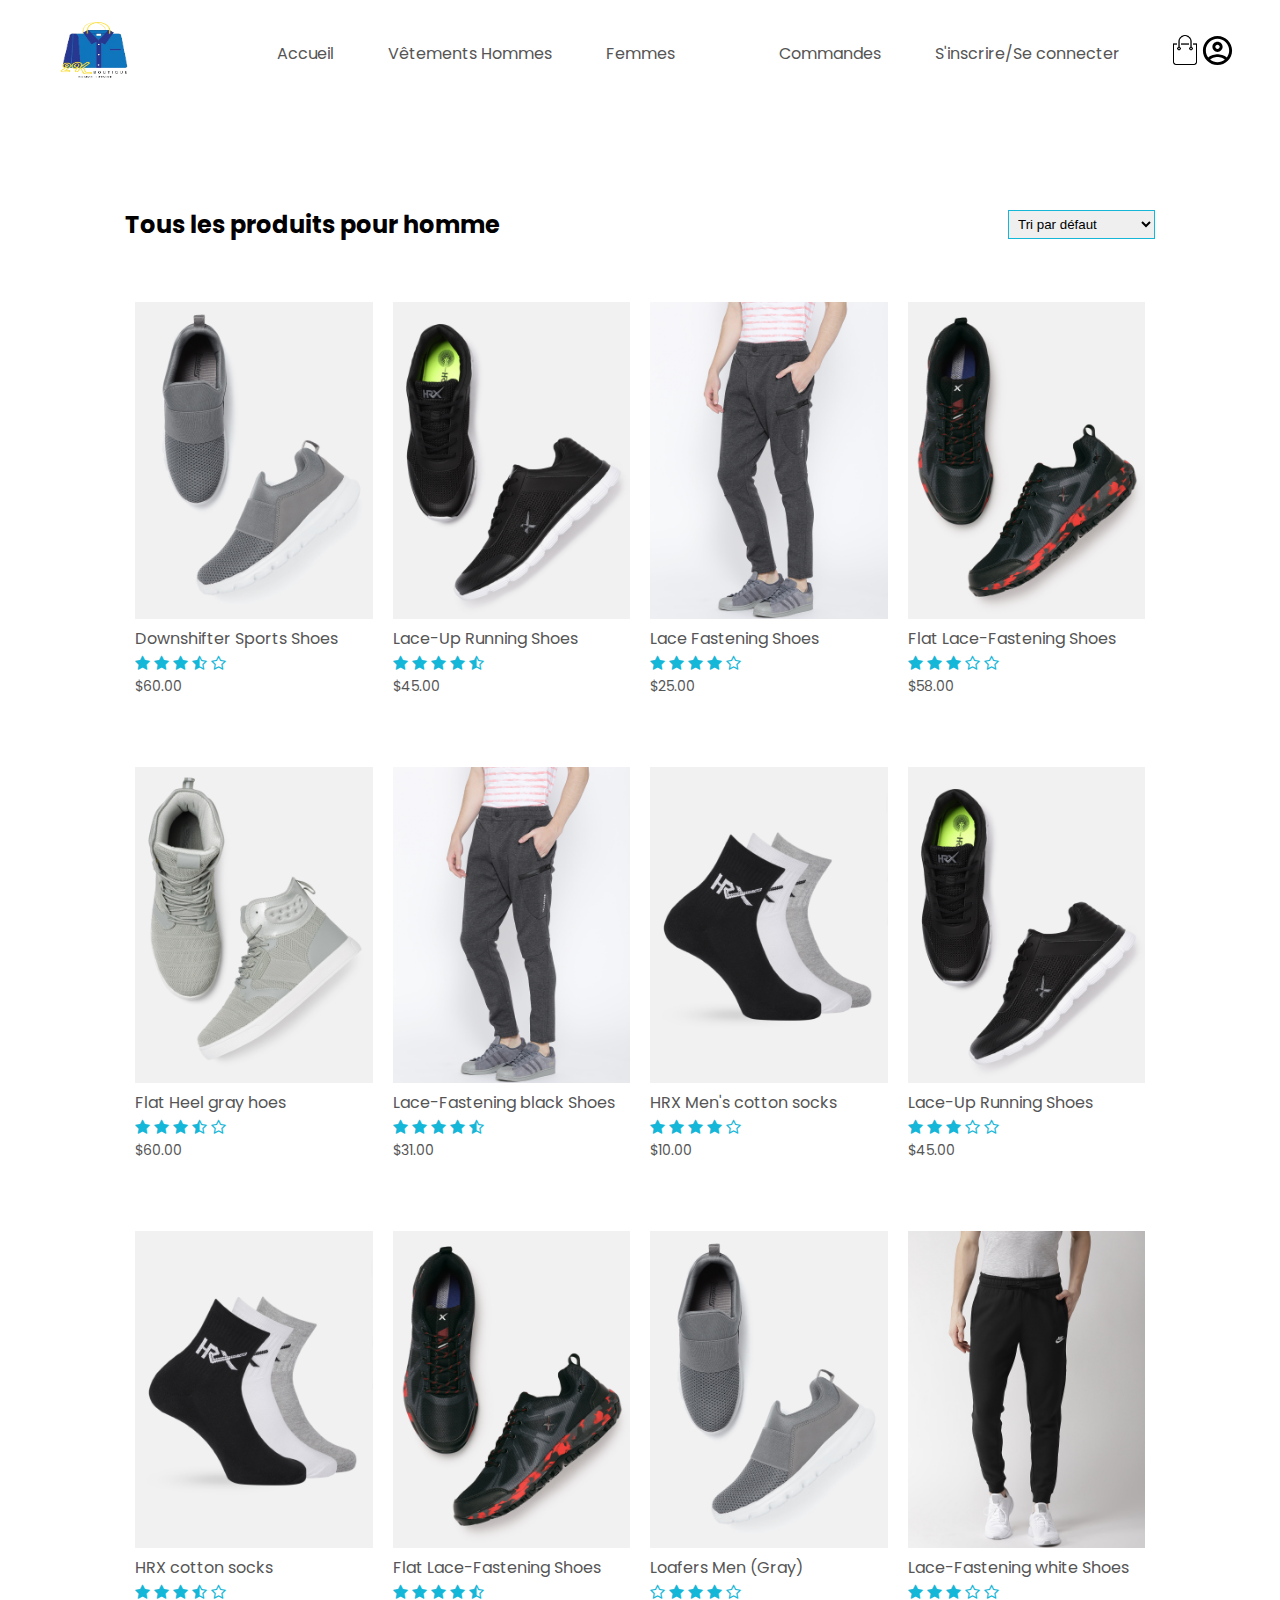
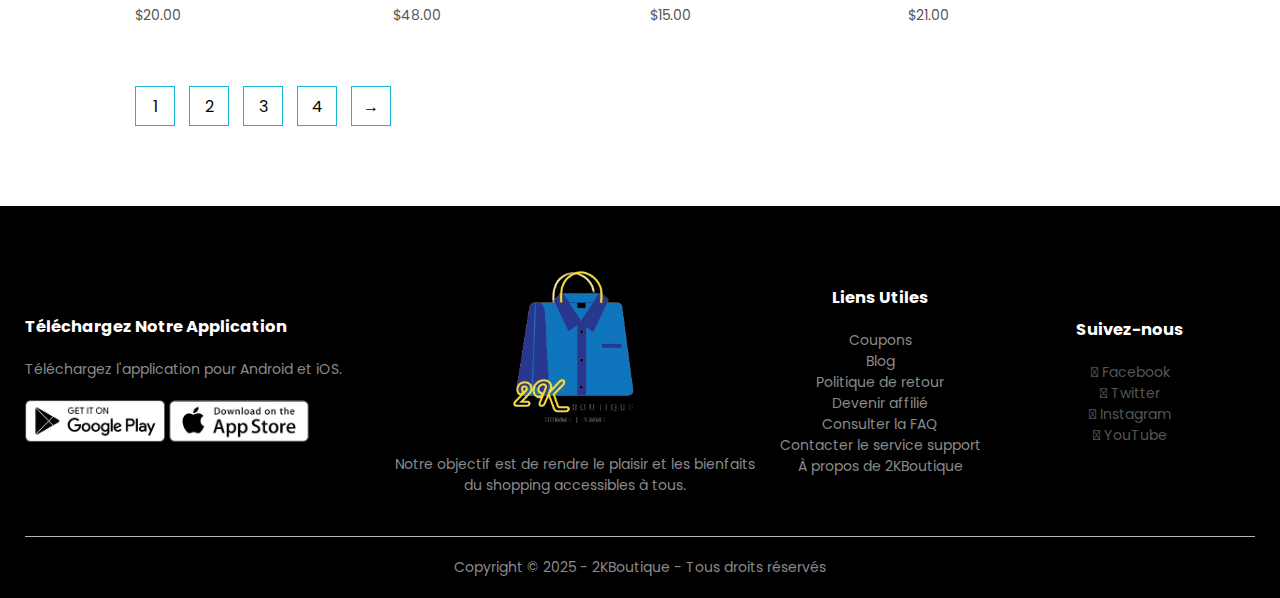
<file: products_homme.html>
<!DOCTYPE html>
<html>
    
    <head>
        <meta charset="utf-8">
        <meta name="viewport" content="width-device-width, initial-scale=1.0">
        <title>All Products - Redstore</title>
        <link rel="stylesheet" href="css/style.css">
        <link rel="preconnect" href="https://fonts.gstatic.com">
        <link href="https://fonts.googleapis.com/css2?family=Poppins:wght@200;300;400;500;600;700&display=swap" rel="stylesheet">
        <!--added a cdn link by searching font awesome4 cdn and getting this link from https://www.bootstrapcdn.com/fontawesome/ this url*/-->
        <link rel="stylesheet" href="https://stackpath.bootstrapcdn.com/font-awesome/4.7.0/css/font-awesome.min.css">

    </head>
    <body>
        <!--<div class ="header">-->
        <div class="container">
            <div class="navbar">
                <div class="logo">
                    <a href="index.html"><img src="images/logo_2kboutique.png" width="100px" height="60px"></a>
                </div>
                <nav>
                    <ul id="MenuItems">
                        <li><a href="index.html">Accueil</a></li>
                        <li class="submenu">
                            <a href="#">Vêtements</a>
                            <ul class="dropdown">
                                <li><a href="products_homme.html">Hommes</a></li>
                                <li><a href="products_femme.html">Femmes</a></li>
                            </ul>
                        </li>
                        <li><a href="#">Commandes</a></li>
                        <li><a href="account.html">S'inscrire/Se connecter</a></li>
                    </ul>
                </nav>
                <a href="cart.html"><img src="images/cart.png" width="30px" height="30px"></a>
                <a href="#"><img src="images/profile.svg" alt="profile" width="35px" height="35px"></a>
                <img src="images/menu.png" class="menu-icon" onClick="menutoggle()" >
            </div>
           
        </div>
    <!--</div>-->
    
        
        <!------------------------------ Products------------------------------>
        <div class="small-container">
            <div class="row row-2">
                <h2>Tous les produits pour homme</h2>
                <select>
                    <option>Tri par défaut</option>
                    <option>Trier par prix</option>
                    <option>Trier par marque</option>
                    <option>Trier par évaluation</option>
                    <option>Trier par popularité</option>
                </select>
            </div>
            
            
            <!--<h2 class="title" >Featured Products</h2>-->
            <div class="row">
                    <div class="col-4">
                        <a href="products-details.html"><img src="images/product-11.jpg"></a>
                        <a href="products-details.html"><h4>Downshifter Sports Shoes</h4></a>
                        <div class="rating">
                            
                            <i class="fa fa-star" ></i>
                            <i class="fa fa-star" ></i>
                            <i class="fa fa-star" ></i>
                            <i class="fa fa-star-half-o" ></i>
                            <i class="fa fa-star-o" ></i>
                        </div>
                        <p>$60.00</p>
                    </div>
                    <div class="col-4">
                        <a href="products-details.html"><img src="images/product-2.jpg"></a>
                        <h4>Lace-Up Running Shoes</h4>
                        <div class="rating">
                            <i class="fa fa-star" ></i>
                            <i class="fa fa-star" ></i>
                            <i class="fa fa-star" ></i>
                            <i class="fa fa-star" ></i>
                            <i class="fa fa-star-half-o" ></i>
                        </div>
                        <p>$45.00</p>
                    </div>
                    <div class="col-4">
                        <a href="products-details.html"><img src="images/product-3.jpg"></a>
                        <h4>Lace Fastening Shoes</h4>
                        <div class="rating">
                            <i class="fa fa-star" ></i>
                            <i class="fa fa-star" ></i>
                            <i class="fa fa-star" ></i>
                            <i class="fa fa-star" ></i>
                            <i class="fa fa-star-o" ></i>
                        </div>
                        <p>$25.00</p>
                    </div>
                    <div class="col-4">
                        <a href="products-details.html"><img src="images/product-10.jpg"></a>
                        <h4>Flat Lace-Fastening Shoes</h4>
                        <div class="rating">
                            <i class="fa fa-star" ></i>
                            <i class="fa fa-star" ></i>
                            <i class="fa fa-star" ></i>
                            <i class="fa fa-star-o" ></i>
                            <i class="fa fa-star-o" ></i>
                        </div>
                        <p>$58.00</p>
                    </div>  
                </div>
            
            <!-------------- new row----------------->
            
            <div class="row">
                    <div class="col-4">
                        <a href="products-details.html"><img src="images/product-5.jpg"></a>
                        <h4>Flat Heel gray hoes</h4>
                        <div class="rating">
                            
                            <i class="fa fa-star" ></i>
                            <i class="fa fa-star" ></i>
                            <i class="fa fa-star" ></i>
                            <i class="fa fa-star-half-o" ></i>
                            <i class="fa fa-star-o" ></i>
                        </div>
                        <p>$60.00</p>
                    </div>
                    <div class="col-4">
                        <a href="products-details.html"><img src="images/product-3.jpg"></a>
                        <h4>Lace-Fastening black Shoes</h4>
                        <div class="rating">
                            <i class="fa fa-star" ></i>
                            <i class="fa fa-star" ></i>
                            <i class="fa fa-star" ></i>
                            <i class="fa fa-star" ></i>
                            <i class="fa fa-star-half-o" ></i>
                        </div>
                        <p>$31.00</p>
                    </div>
                    <div class="col-4">
                        <a href="products-details.html"><img src="images/product-7.jpg"></a>
                        <h4>HRX Men's cotton socks</h4>
                        <div class="rating">
                            <i class="fa fa-star" ></i>
                            <i class="fa fa-star" ></i>
                            <i class="fa fa-star" ></i>
                            <i class="fa fa-star" ></i>
                            <i class="fa fa-star-o" ></i>
                        </div>
                        <p>$10.00</p>
                    </div>
                    <div class="col-4">
                        <a href="products-details.html"><img src="images/product-2.jpg"></a>
                        <h4>Lace-Up Running Shoes</h4>
                        <div class="rating">
                            <i class="fa fa-star" ></i>
                            <i class="fa fa-star" ></i>
                            <i class="fa fa-star" ></i>
                            <i class="fa fa-star-o" ></i>
                            <i class="fa fa-star-o" ></i>
                        </div>
                        <p>$45.00</p>
                    </div>  
                </div>
            <!--new row for the latest product-->
                <div class="row">
                    <div class="col-4">
                        <a href="products-details.html"><img src="images/product-7.jpg"></a>
                        <h4>HRX cotton socks</h4>
                        <div class="rating">
                            
                            <i class="fa fa-star" ></i>
                            <i class="fa fa-star" ></i>
                            <i class="fa fa-star" ></i>
                            <i class="fa fa-star-half-o" ></i>
                            <i class="fa fa-star-o" ></i>
                        </div>
                        <p>$20.00</p>
                    </div>
                    <div class="col-4">
                        <a href="products-details.html"><img src="images/product-10.jpg"></a>
                        <h4>Flat Lace-Fastening Shoes</h4>
                        <div class="rating">
                            <i class="fa fa-star" ></i>
                            <i class="fa fa-star" ></i>
                            <i class="fa fa-star" ></i>
                            <i class="fa fa-star" ></i>
                            <i class="fa fa-star-half-o" ></i>
                        </div>
                        <p>$48.00</p>
                    </div>
                    <div class="col-4">
                        <a href="products-details.html"><img src="images/product-11.jpg"></a>
                        <h4>Loafers Men (Gray)</h4>
                        <div class="rating">
                            <i class="fa fa-star-o" ></i>
                            <i class="fa fa-star" ></i>
                            <i class="fa fa-star" ></i>
                            <i class="fa fa-star" ></i>
                            <i class="fa fa-star-o" ></i>
                        </div>
                        <p>$15.00</p>
                    </div>
                    <div class="col-4">
                        <a href="products-details.html"><img src="images/product-12.jpg"></a>
                        <h4>Lace-Fastening white Shoes</h4>
                        <div class="rating">
                            <i class="fa fa-star" ></i>
                            <i class="fa fa-star" ></i>
                            <i class="fa fa-star" ></i>
                            <i class="fa fa-star-o" ></i>
                            <i class="fa fa-star-o" ></i>
                        </div>
                        <p>$21.00</p>
                    </div>  
                </div>
            
            <div class="page-btn">
                <span>1</span>
                <span>2</span>
                <span>3</span>
                <span>4</span>
                <span>&#8594;</span>
            </div>
            
        </div>
        
        
        <!----------------------------------footer------------------------------------->
        <div class="footer">
            <div class="container">
                <div class="row">
                    <div class="footer-col-1">
                        <h3>Téléchargez Notre Application</h3>
                        <p>Téléchargez l'application pour Android et iOS.</p>
                        <div class="app-logo">
                            <img src="images/play-store.png" alt="Google Play">
                            <img src="images/app-store.png" alt="App Store">
                        </div>
                    </div>
                    <div class="footer-col-2">
                        <img src="images/logo_2kboutique.png" alt="2K Boutique Logo">
                        <p>Notre objectif est de rendre le plaisir et les bienfaits du shopping accessibles à tous.</p>
                    </div>
                    <div class="footer-col-3">
                        <h3>Liens Utiles</h3>
                        <ul>
                            <li>Coupons</li>
                            <li>Blog</li>
                            <li>Politique de retour</li>
                            <li>Devenir affilié</li>
                            <li>Consulter la FAQ</li>
                            <li>Contacter le service support</li>
                            <li>À propos de 2KBoutique</li>
                        </ul>
                    </div>
                    <div class="footer-col-4">
                        <h3>Suivez-nous</h3>
                        <ul class="social-links">
                            <li><a href="#"><i class="fab fa-facebook"></i> Facebook</a></li>
                            <li><a href="#"><i class="fab fa-twitter"></i> Twitter</a></li>
                            <li><a href="#"><i class="fab fa-instagram"></i> Instagram</a></li>
                            <li><a href="#"><i class="fab fa-youtube"></i> YouTube</a></li>
                        </ul>
                    </div>
                </div>
                
                <hr> <!-- Ligne horizontale -->
                <p class="copyright">Copyright © 2025 - 2KBoutique - Tous droits réservés</p>
            </div>
        </div>
        
        
        <!-----------------------------------js for toggle menu----------------------------------------------->
        <script>
            var menuItems=document.getElementById("MenuItems");
            
            MenuItems.style.maxHeight="0px";
            function menutoggle(){
                if(MenuItems.style.maxHeight == "0px"){
                    MenuItems.style.maxHeight="200px";
                }
                else{
                    MenuItems.style.maxHeight="0px";
                }
            }
        </script>
    </body>
</html>
</file>
<file: css/style.css>
*{
    margin: 0;
    padding: 0;
    box-sizing: border-box;
}
body{
    font-family: 'Poppins', sans-serif;
}
/*nav maenu on the left as a unordered list*/
.navbar{
    display:flex;
    align-items: center;
    padding:20px;
}
/*nav maenu on the right as a unordered list*/
nav{
    flex: 1;
    text-align: right;
}
/*nav maenu on the right as a list but without bullet*/
nav ul{
    display: inline-block;
    list-style-type: none;   
}
/*nav maenu on the right as a vertically list with 50px gapping with each with underline*/
nav ul li{
    display: inline-block;
    margin-right: 50px;   
}
/*nav maenu on the right as a vertically list with 50px gapping with each without underline*/
a{
    text-decoration: none;
    color: #555;
}
p{
    color: #555;
}
.container{
    max-width: 1300px;
    margin: auto;
    padding-left: 25px;
    padding-right: 25px;
}
.row{
    display: flex;
    align-items: center;
    flex-wrap: wrap;
    justify-content: space-around;
}

.col-2{
    flex-basis: 50%;
    min-width: 300px;
}
.col-2 img{
    max-width: 100%;
    padding: 50px 0;
} 

.col-2 h1{
    font-size: 50px;
    line-height: 60px;
    margin: 25px 0;
}

.btn{
    display: inline-block;
    background: #14b7d8;
    color: #fff;
    padding:8px 30px;
    margin: 30px 0px;
    border-radius: 30px;
    transition:background 0.5s;
}
.btn:hover{
    background: #563434;
}
.header{
    background: radial-gradient(#fff, #ffd6d6);
}
.header .row{
    margin-top: 70px;
}

.categories{
    margin: 70px 0;
}
.col-3{
    flex-basis: 30%;
    min-width: 250px;
    margin-bottom: 30px;
}

.col-3 img{
   width: 100%;
}

.small-container{
    max-width: 1080px;
    margin: auto;
    padding-left: 25px;
    padding-right: 25px;   
}
.col-4{
    flex-basis: 25%;
    padding: 10px;
    min-width: 200px;
    margin-bottom: 50px;
    transition: transform 0.5s;
}
.col-4 img{
    width:100%;
}
.title{
    text-align: center;
    margin: 0 auto 80px;
    position: relative;
    line-height: 60px;
    color: #555;
}
.title::after{
    content: '';
    background: #14b7d8;
    width: 80px;
    height: 5px;
    border-radius: 5px;
    position: absolute;
    bottom: 0;
    left: 50%;
    transform: translateX(-50%);
}
h4{
    color: #555;
    font-weight: normal;
}
.col-4 p{
    font-size: 14px;
}
.rating .fa{
    color: #14b7d8;
}
.col-4:hover{
    transform:translateY(-5px);
}

/*-----------------------offer -----------------------*/
.offer{
    background: radial-gradient(#fff, #ffd6d6);
    margin-top: 80px;
    padding: 30px 0;
}

.col-2 .offer-img{
    padding: 50px;
}
small{
    color:#555;
}

/*-----------------------Testimonial -----------------------*/
.testimonial{
    padding-top: 100px;
}
.testimonial .col-3{
    text-align: center;
    padding: 40px 20px;
    box-shadow: 0 0 20px 0px rgba(0,0,0,0.1);
    cursor: pointer;
    transition: transform 0.5s;
}
.testimonial .col-3 img{
    width:50px;
    margin-top: 20px;
    border-radius: 50%;/*square images converted to round shape box*/
}
.testimonial .col-3:hover{
    transform: translateY(-10px);
}
.fa.fa-quote-left{
    font-size: 34px;
    color: #14b7d8;
}
.col-3 p{
    font-size: 12px;
    margin: 12px 0;
    color: #777;
}
.testimonial .col-3 h3{
    font-weight: 600;
    color: #555;
    font-size: 16px;
}

/*-----------------------Brands -----------------------*/
.brands{
    margin: 100px auto;
}
.col-5{
    width: 100px;
}
.col-5 img{
    width: 100%;
    cursor: pointer;
    filter: grayscale(100%);
}
.col-5 img:hover{
    filter: grayscale(0);
}

/*-----------------------Footer -----------------------*/
.footer{
    background:#000; /*black;*/
    color: #8a8a8a;
    font-size: 14px;
    padding:60px 0 20px;
}

.footer p{
    color: #8a8a8a;
}

.footer h3{
    color:#fff;
    margin-bottom: 20px;
}
.footer-col-1, .footer-col-2,.footer-col-3,.footer-col-4{
    min-width: 250px;
    margin-bottom: 20px;
}
.footer-col-1{
    flex-basis: 30%;
}
.footer-col-2{
    flex: 1;
    text-align: center;
}
.footer-col-2 img{
    width: 180px;
    margin-bottom: 20px;
}
.footer-col-3,.footer-col-4{
    flex-basis: 12%;
    text-align: center;
}
ul{
    list-style-type: none;   
}
.app-logo{
    margin-top: 20px;
}
.app-logo img{
    width: 140px;
}

.footer hr{
    border: none;
    background: #b5b5b5;
    height: 1px;
    margin: 20px 0;
}
.copyright{
    text-align: center;
}



.menu-icon{
    width: 28px;
    margin-left: 20px;  
    display:none;
}

/*-----------------------media query for menu -----------------------*/
@media only screen and (max-width:800px){
    nav ul{
        position: absolute;
        top:70px;
        left: 0;
        background: #333;
        width: 100%;
        overflow: hidden;
        transition: max-height 0.5s;
        
    }
    nav ul li{
        display: block;
        margin-right: 50px;
        margin-top: 10px;
        margin-bottom: 10px;
    }
    nav ul li a{
        color: #fff;
    }
    .menu-icon{ 
        display:block;
        cursor: pointer;
    }
}

/*-----------------------media query for less than 600 screen size(mobile device) -----------------------*/
@media only screen and (max-width:600px){
    .row{
        text-align: center;
    }
    .col-2 .col-3 .col-4{
        flex-basis: 100%;
    }
    .single-product .row{
        text-align: left;
    }
    .single-product .col-2{
        padding: 20px 0;
    }
    .single-product h1{
        font-size: 20px;
        line-height: 32px;
    }
    .cart-info p{
        display: none;
    }
    

}

/*--------------------all products-----------------------------------------------*/
.row-2{
    justify-content: space-between;
    margin:100px auto 50px;
}
select{
    border:1px solid #14b7d8;
    padding: 5px;
}
select:focus{
    outline: none;
}

.page-btn{
    margin: 0 auto 80px;
}
.page-btn span{
    display: inline-block;
    border:1px solid #14b7d8;
    margin-left: 10px;
    width: 40px;
    height: 40px;
    text-align: center;
    line-height: 40px;
    cursor: pointer;
}
.page-btn span:hover{
    background: #14b7d8;
    color: #fff;
}


/*-----------------------single product details -----------------------*/

.single-product{
    margin-top: 80px;
}
.single-product .col-2 img{
    padding:0;
}
.single-product .col-2{
    padding:20px;
}
.single-product h4{
    margin: 20px 0;
    font-size: 22px;
    font-weight: bold;
}
.single-product select{
    display: block;
    padding: 10px;
    margin-top: 20px;
}
.single-product input{
    width: 50px;
    height: 40px;
    padding-left: 10px;
    font-size: 20px;
    margin-right: 10px;
    border: apx solid #14b7d8;
}
input:focus{
    outline: none;
}
.single-product .fa{
    color:#14b7d8;
    margin-left: 10px;
}
.small-img-row{
   display:flex;
    justify-content: space-between;
}
.small-img-col{
    flex-basis: 24%;
    cursor: pointer;
}




        /*------------------------------ cart items ------------------------------*/
.cart-page{
    margin: 80px auto;
}

table{
    width: 100%;
    border-collapse: collapse;
}

.cart-info{
    display:flex;
    flex-wrap: wrap;
}
th{
    text-align: left;
    padding: 5px;
    color: #fff;
    background: #14b7d8;
    font-weight: normal;
}
td{
    padding: 10px 5px;
}

td input{
    width: 40px;
    height: 30px;
    padding: 5px;
}
td a{
    color: #14b7d8;
}
td img{
    width: 80px;
    height: 80px;
    margin-right: 10px;
}
.total-price{
    display: flex;
    justify-content: flex-end;
}
.total-price table{
    border-top: 3px solid #36cae7;
    width: 100%;
    max-width: 400px;
}
td:last-child{
    text-align: right;
}
th:last-child{
    text-align: right;
}


        /*------------------------------ account-page ------------------------------*/
.account-page{
    padding: 50px 0;
    background: radial-gradient(#fff, #ffd6d6);
}
.form-container{
    background: #fff;
    width:300px;
    height: 400px;
    position: relative;
    text-align: center;
    padding: 20px 0;
    margin: auto;
    box-shadow: 0 0 20px 0px rgba(0,0,0,0.1);
    overflow: hidden;
}

.form-container span{
    font-weight: bold;
    padding: 0 10px;
    color: #555;
    cursor: pointer;
    width: 100px;
    display: inline-block;
}

.form-btn{
    display:inline-block;
}
.form-container form{
    max-width: 300px;
    padding: 0 20px;
    position: absolute;
    top: 130px;
    transition: transform 1s;
}

form input{
    width: 100%;
    height: 30px;
    margin: 10px 0;
    padding: 0 10px;
    border: 1px solid #ccc;
}

form .btn{
    width: 100%;
    border:none;
    cursor:pointer;
    margin:10px 0;
}
form .btn:focus{
    outline: none;
}

#LoginForm{
    left: -300px;
}
#RegForm{
    left: 0;
}
form a{
    font-size: 12px;
}

#Indicator{
    width: 100px;
    border: none;
    background: #14b7d8;
    height: 3px;
    margin-top: 8px;
    transform: translateX(100px);
    transition: transform 1s;

}
</file>
